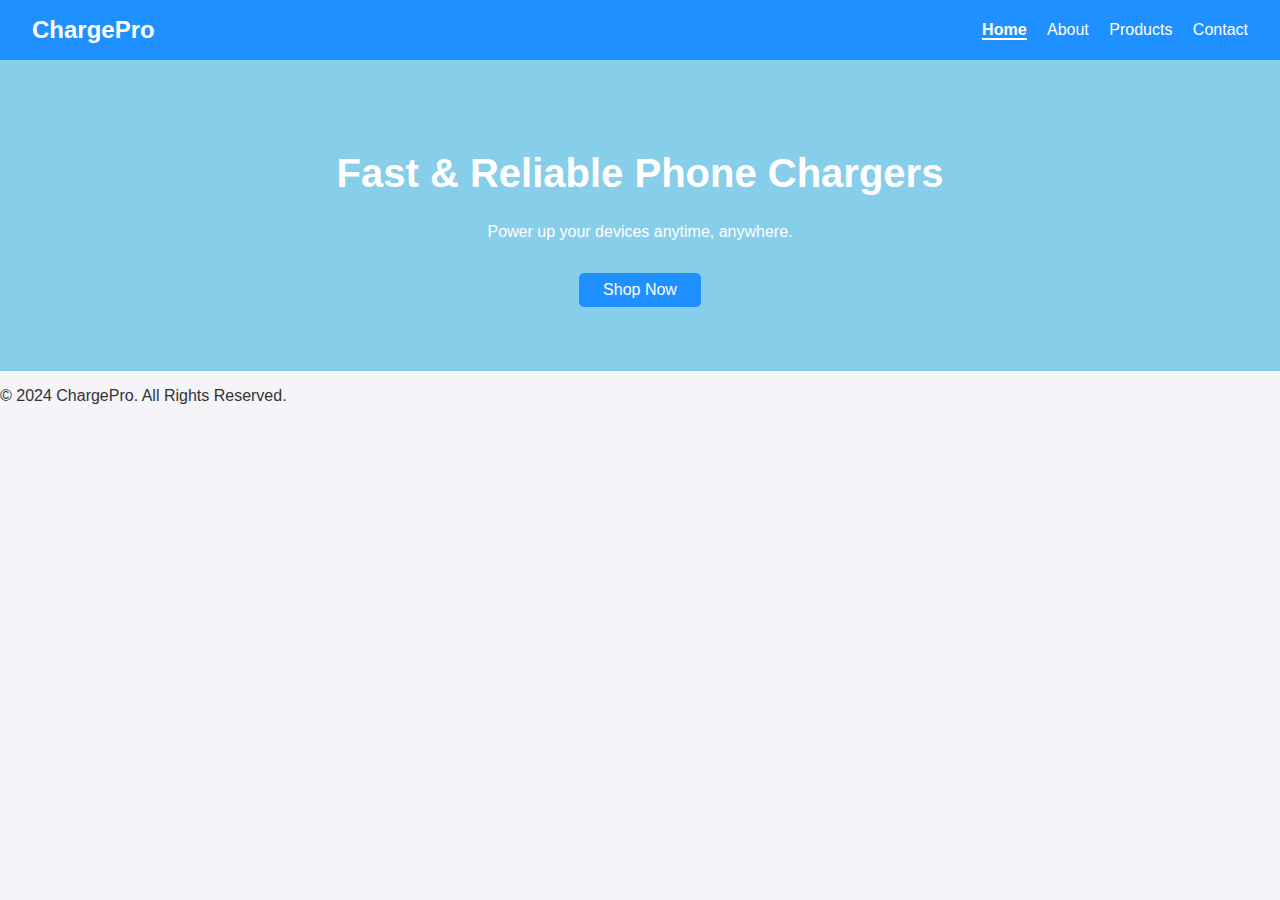
<file: index.html>
<!DOCTYPE html>
<html lang="en">
<head>
    <meta charset="UTF-8">
    <meta name="viewport" content="width=device-width, initial-scale=1.0">
    <title>Phone Charger Business</title>
    <link rel="stylesheet" href="styles.css">
</head>
<body>
    <header>
        <div class="logo">ChargePro</div>
        <nav>
            <a href="index.html" class="active">Home</a>
            <a href="about.html">About</a>
            <a href="products.html">Products</a>
            <a href="contact.html">Contact</a>
        </nav>
    </header>
    <section class="hero">
        <h1>Fast & Reliable Phone Chargers</h1>
        <p>Power up your devices anytime, anywhere.</p>
        <a href="products.html" class="btn">Shop Now</a>
    </section>
    <footer>
        <p>&copy; 2024 ChargePro. All Rights Reserved.</p>
    </footer>
</body>
</html>
</file>
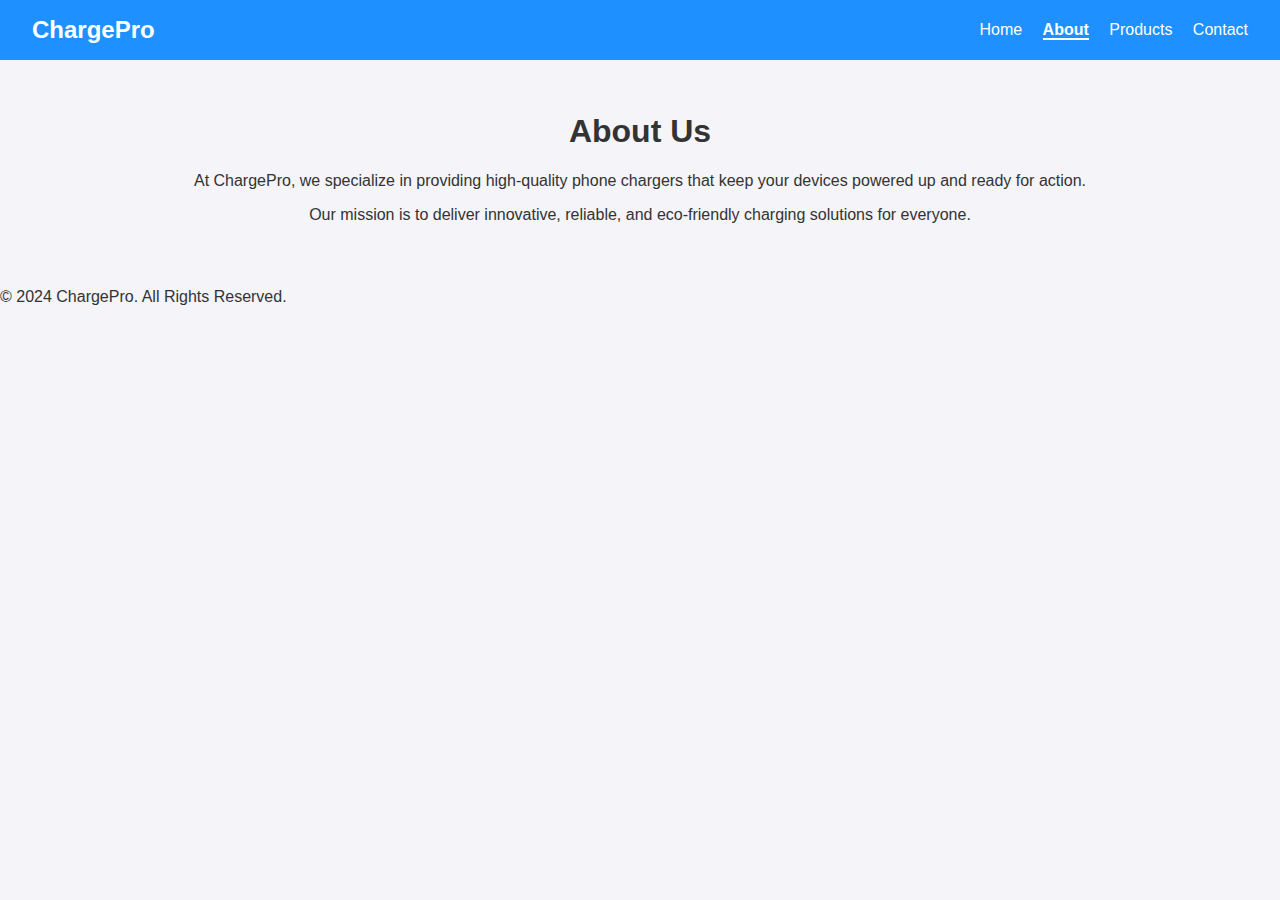
<file: about.html>
<!DOCTYPE html>
<html lang="en">
<head>
    <meta charset="UTF-8">
    <meta name="viewport" content="width=device-width, initial-scale=1.0">
    <title>About Us</title>
    <link rel="stylesheet" href="styles.css">
</head>
<body>
    <header>
        <div class="logo">ChargePro</div>
        <nav>
            <a href="index.html">Home</a>
            <a href="about.html" class="active">About</a>
            <a href="products.html">Products</a>
            <a href="contact.html">Contact</a>
        </nav>
    </header>
    <section class="content">
        <h1>About Us</h1>
        <p>At ChargePro, we specialize in providing high-quality phone chargers that keep your devices powered up and ready for action.</p>
        <p>Our mission is to deliver innovative, reliable, and eco-friendly charging solutions for everyone.</p>
    </section>
    <footer>
        <p>&copy; 2024 ChargePro. All Rights Reserved.</p>
    </footer>
</body>
</html>
</file>
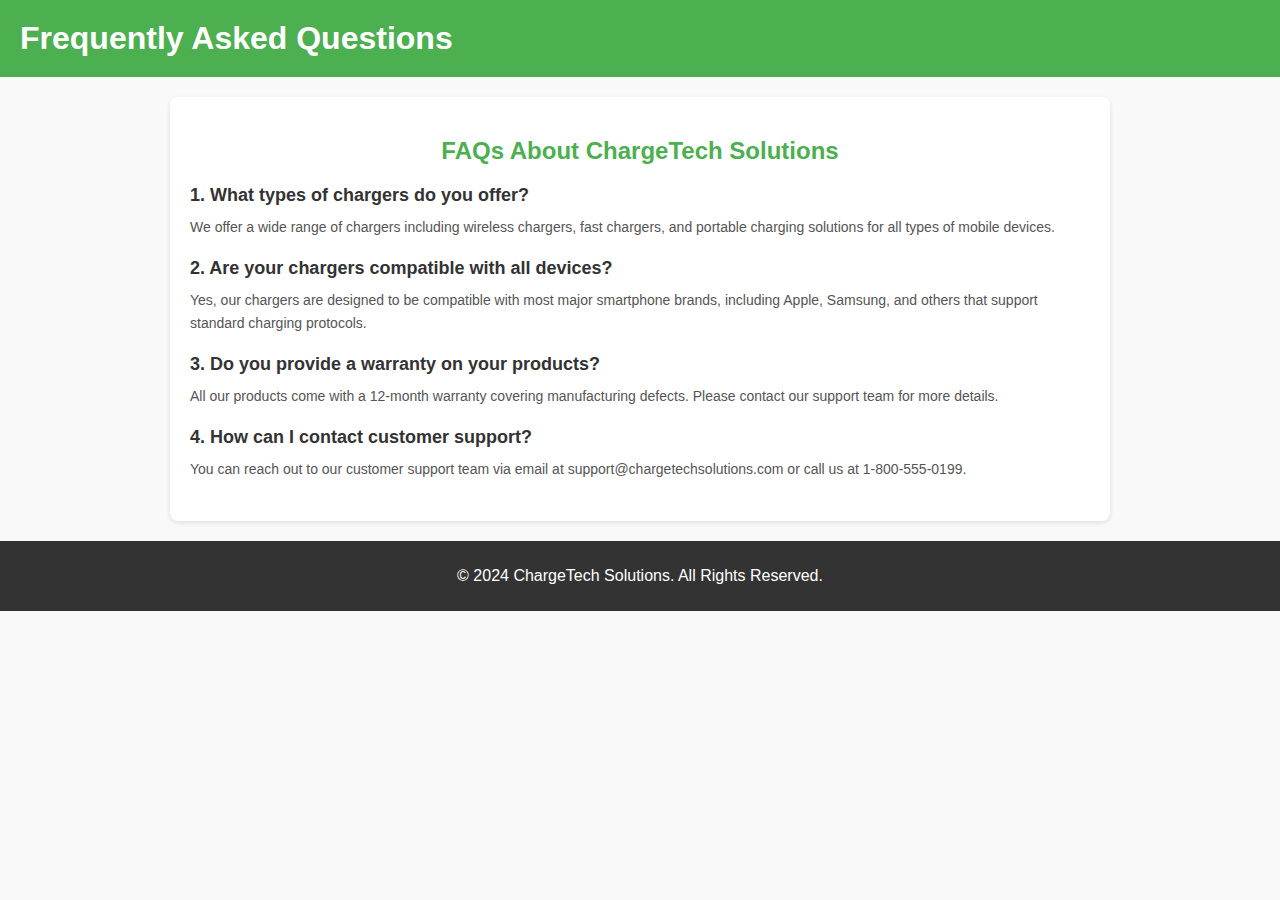
<file: chargetech_faq.html>
<!DOCTYPE html>
<html lang="en">
<head>
    <meta charset="UTF-8">
    <meta name="viewport" content="width=device-width, initial-scale=1.0">
    <title>ChargeTech Solutions - FAQ</title>
    <link rel="stylesheet" href="styles.css">
    <style>
        body {
            font-family: Arial, sans-serif;
            margin: 0;
            padding: 0;
            background-color: #f9f9f9;
            color: #333;
        }
        header {
            background: #4caf50;
            color: white;
            padding: 20px;
            text-align: center;
        }
        header h1 {
            margin: 0;
        }
        .container {
            max-width: 900px;
            margin: 20px auto;
            padding: 20px;
            background: #fff;
            border-radius: 8px;
            box-shadow: 0 2px 5px rgba(0, 0, 0, 0.1);
        }
        h2 {
            color: #4caf50;
            text-align: center;
        }
        .faq {
            margin-top: 20px;
        }
        .faq-item {
            margin-bottom: 20px;
        }
        .faq-item h3 {
            margin-bottom: 10px;
            font-size: 18px;
            color: #333;
        }
        .faq-item p {
            margin: 0;
            font-size: 14px;
            color: #555;
            line-height: 1.6;
        }
        footer {
            text-align: center;
            padding: 10px;
            background: #333;
            color: white;
            margin-top: 20px;
        }
    </style>
</head>
<body>
    <header>
        <h1>Frequently Asked Questions</h1>
    </header>

    <div class="container">
        <h2>FAQs About ChargeTech Solutions</h2>
        <div class="faq">
            <div class="faq-item">
                <h3>1. What types of chargers do you offer?</h3>
                <p>We offer a wide range of chargers including wireless chargers, fast chargers, and portable charging solutions for all types of mobile devices.</p>
            </div>
            <div class="faq-item">
                <h3>2. Are your chargers compatible with all devices?</h3>
                <p>Yes, our chargers are designed to be compatible with most major smartphone brands, including Apple, Samsung, and others that support standard charging protocols.</p>
            </div>
            <div class="faq-item">
                <h3>3. Do you provide a warranty on your products?</h3>
                <p>All our products come with a 12-month warranty covering manufacturing defects. Please contact our support team for more details.</p>
            </div>
            <div class="faq-item">
                <h3>4. How can I contact customer support?</h3>
                <p>You can reach out to our customer support team via email at support@chargetechsolutions.com or call us at 1-800-555-0199.</p>
            </div>
        </div>
    </div>

    <footer>
        <p>&copy; 2024 ChargeTech Solutions. All Rights Reserved.</p>
    </footer>
</body>
</html>
</file>
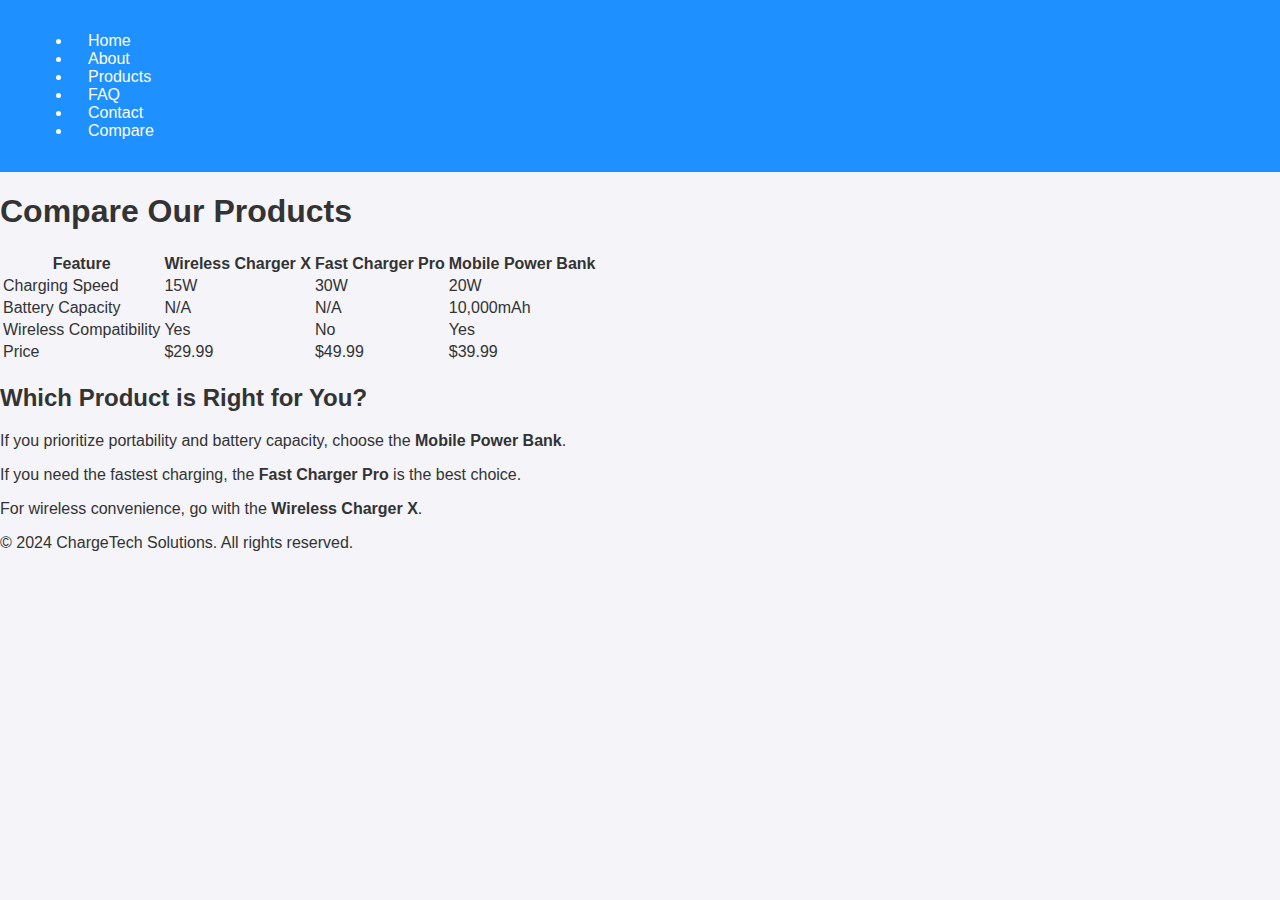
<file: ChargeTech_Product_Comparison.html>
<!DOCTYPE html>
<html lang="en">
<head>
    <meta charset="UTF-8">
    <meta name="viewport" content="width=device-width, initial-scale=1.0">
    <title>ChargeTech Solutions - Product Comparison</title>
    <link rel="stylesheet" href="styles.css">
</head>
<body>
    <header>
        <nav>
            <ul>
                <li><a href="index.html">Home</a></li>
                <li><a href="about.html">About</a></li>
                <li><a href="products.html">Products</a></li>
                <li><a href="chargetech_faq.html">FAQ</a></li>
                <li><a href="contact.html">Contact</a></li>
                <li><a href="product_comparison.html">Compare</a></li>
            </ul>
        </nav>
    </header>

    <main>
        <section id="comparison">
            <h1>Compare Our Products</h1>
            <table>
                <thead>
                    <tr>
                        <th>Feature</th>
                        <th>Wireless Charger X</th>
                        <th>Fast Charger Pro</th>
                        <th>Mobile Power Bank</th>
                    </tr>
                </thead>
                <tbody>
                    <tr>
                        <td>Charging Speed</td>
                        <td>15W</td>
                        <td>30W</td>
                        <td>20W</td>
                    </tr>
                    <tr>
                        <td>Battery Capacity</td>
                        <td>N/A</td>
                        <td>N/A</td>
                        <td>10,000mAh</td>
                    </tr>
                    <tr>
                        <td>Wireless Compatibility</td>
                        <td>Yes</td>
                        <td>No</td>
                        <td>Yes</td>
                    </tr>
                    <tr>
                        <td>Price</td>
                        <td>$29.99</td>
                        <td>$49.99</td>
                        <td>$39.99</td>
                    </tr>
                </tbody>
            </table>
        </section>

        <section id="recommendation">
            <h2>Which Product is Right for You?</h2>
            <p>If you prioritize portability and battery capacity, choose the <strong>Mobile Power Bank</strong>.</p>
            <p>If you need the fastest charging, the <strong>Fast Charger Pro</strong> is the best choice.</p>
            <p>For wireless convenience, go with the <strong>Wireless Charger X</strong>.</p>
        </section>
    </main>

    <footer>
        <p>&copy; 2024 ChargeTech Solutions. All rights reserved.</p>
    </footer>
</body>
</html>
</file>
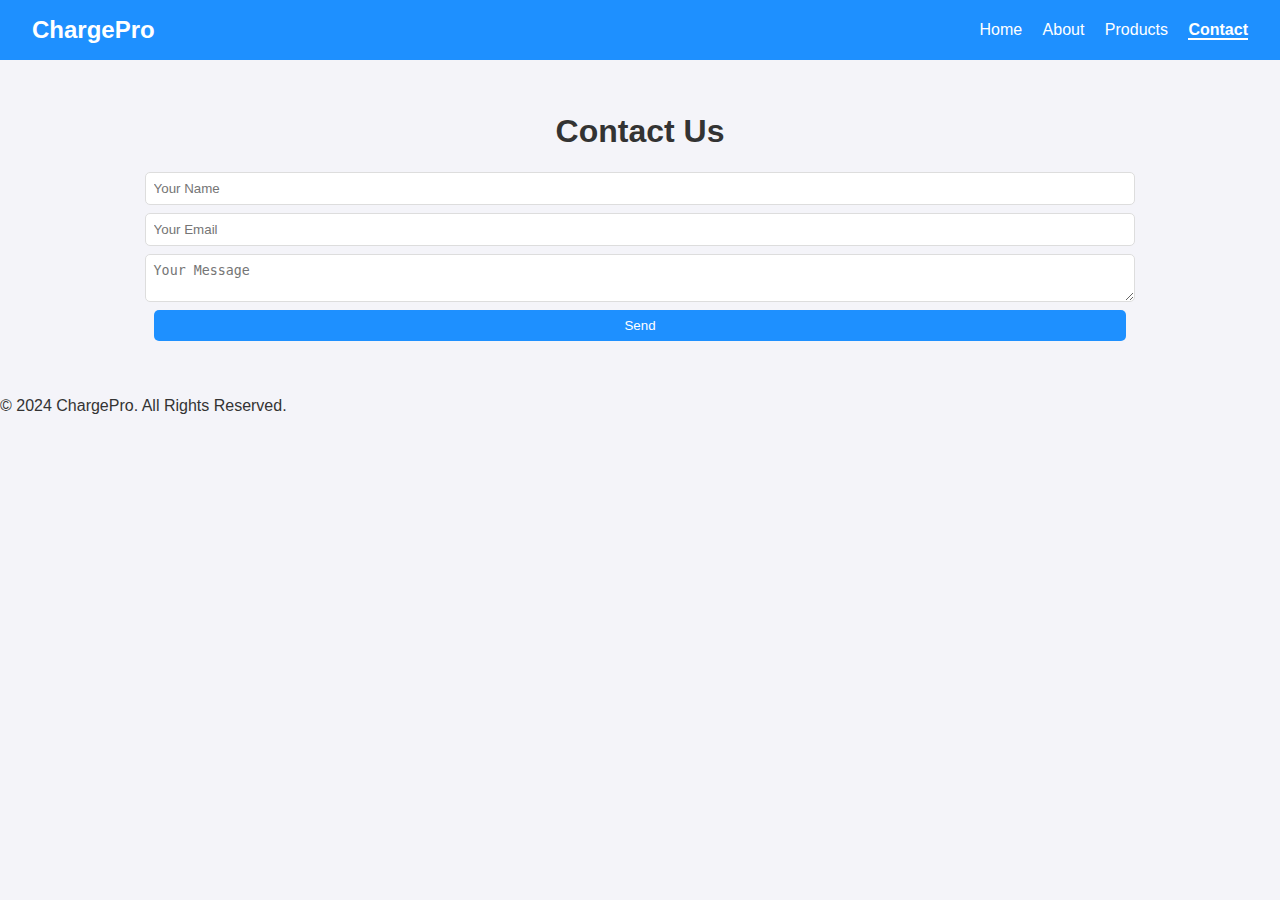
<file: contact.html>
<!DOCTYPE html>
<html lang="en">
<head>
    <meta charset="UTF-8">
    <meta name="viewport" content="width=device-width, initial-scale=1.0">
    <title>Contact Us</title>
    <link rel="stylesheet" href="styles.css">
</head>
<body>
    <header>
        <div class="logo">ChargePro</div>
        <nav>
            <a href="index.html">Home</a>
            <a href="about.html">About</a>
            <a href="products.html">Products</a>
            <a href="contact.html" class="active">Contact</a>
        </nav>
    </header>
    <section class="contact">
        <h1>Contact Us</h1>
        <form>
            <input type="text" placeholder="Your Name" required>
            <input type="email" placeholder="Your Email" required>
            <textarea placeholder="Your Message" required></textarea>
            <button type="submit">Send</button>
        </form>
    </section>
    <footer>
        <p>&copy; 2024 ChargePro. All Rights Reserved.</p>
    </footer>
</body>
</html>
</file>
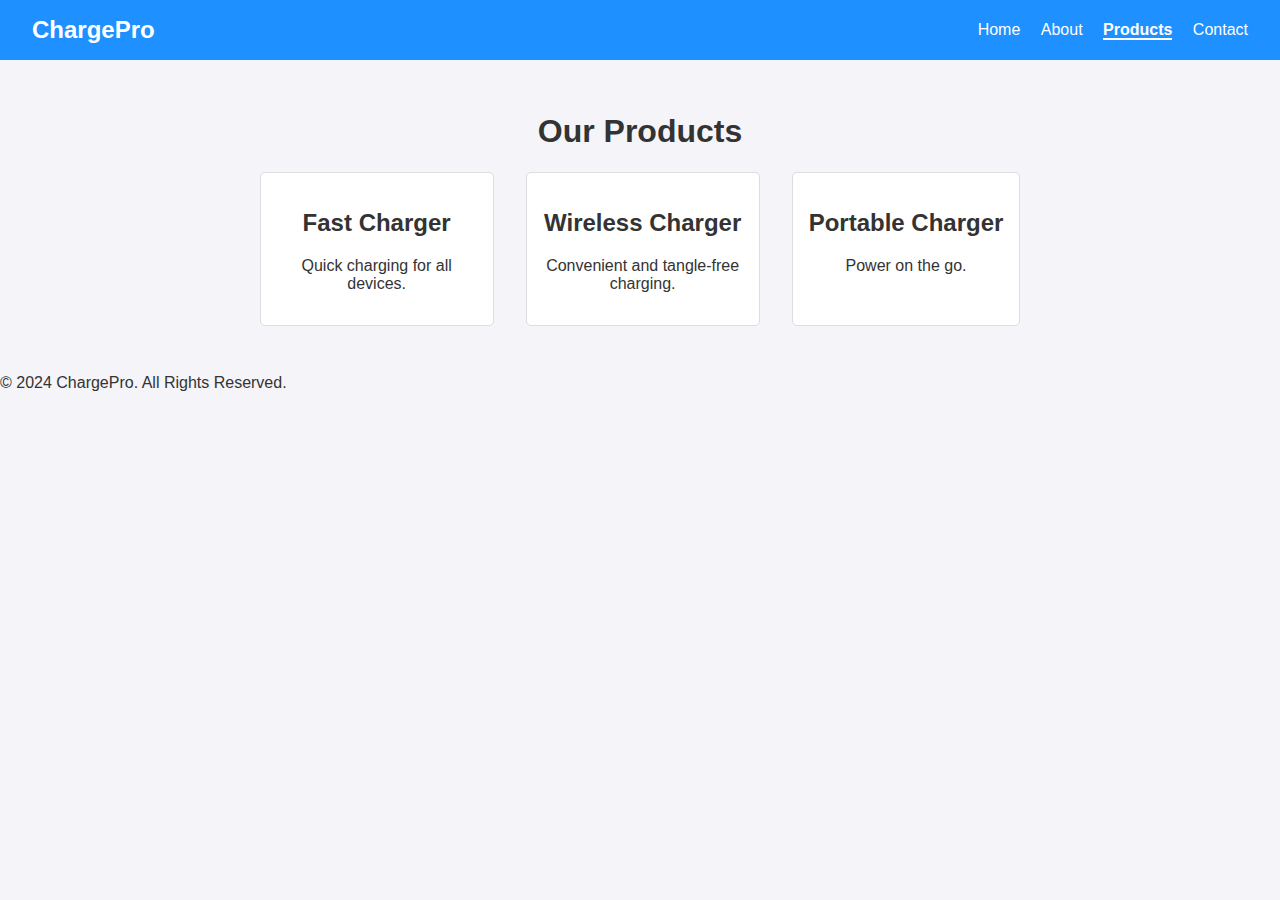
<file: products.html>
<!DOCTYPE html>
<html lang="en">
<head>
    <meta charset="UTF-8">
    <meta name="viewport" content="width=device-width, initial-scale=1.0">
    <title>Our Products</title>
    <link rel="stylesheet" href="styles.css">
</head>
<body>
    <header>
        <div class="logo">ChargePro</div>
        <nav>
            <a href="index.html">Home</a>
            <a href="about.html">About</a>
            <a href="products.html" class="active">Products</a>
            <a href="contact.html">Contact</a>
        </nav>
    </header>
    <section class="products">
        <h1>Our Products</h1>
        <div class="product-list">
            <div class="product-item">
                <h2>Fast Charger</h2>
                <p>Quick charging for all devices.</p>
            </div>
            <div class="product-item">
                <h2>Wireless Charger</h2>
                <p>Convenient and tangle-free charging.</p>
            </div>
            <div class="product-item">
                <h2>Portable Charger</h2>
                <p>Power on the go.</p>
            </div>
        </div>
    </section>
    <footer>
        <p>&copy; 2024 ChargePro. All Rights Reserved.</p>
    </footer>
</body>
</html>
</file>
<file: styles.css>
body {
    font-family: Arial, sans-serif;
    margin: 0;
    padding: 0;
    background-color: #f4f4f9;
    color: #333;
}

header {
    background-color: #1e90ff;
    color: #fff;
    padding: 1rem 2rem;
    display: flex;
    justify-content: space-between;
    align-items: center;
}

header .logo {
    font-size: 1.5rem;
    font-weight: bold;
}

header nav a {
    color: #fff;
    text-decoration: none;
    margin-left: 1rem;
    font-size: 1rem;
}

header nav a.active {
    font-weight: bold;
    border-bottom: 2px solid #fff;
}

.hero {
    text-align: center;
    padding: 4rem 2rem;
    background-color: #87ceeb;
    color: #fff;
}

.hero h1 {
    font-size: 2.5rem;
}

.hero .btn {
    display: inline-block;
    margin-top: 1rem;
    background-color: #1e90ff;
    color: #fff;
    padding: 0.5rem 1.5rem;
    text-decoration: none;
    border-radius: 5px;
}

.content, .products, .contact {
    padding: 2rem;
    text-align: center;
}

.product-list {
    display: flex;
    justify-content: center;
    gap: 2rem;
}

.product-item {
    background: #fff;
    padding: 1rem;
    border: 1px solid #ddd;
    border-radius: 5px;
    max-width: 200px;
    text-align: center;
}

form input, form textarea, form button {
    display: block;
    width: 80%;
    margin: 0.5rem auto;
    padding: 0.5rem;
    border: 1px solid #ddd;
    border-radius: 5px;
}

form button {
    background-color: #1e90ff;
    color: #fff;
    border: none;
    cursor: pointer;
}
</file>
